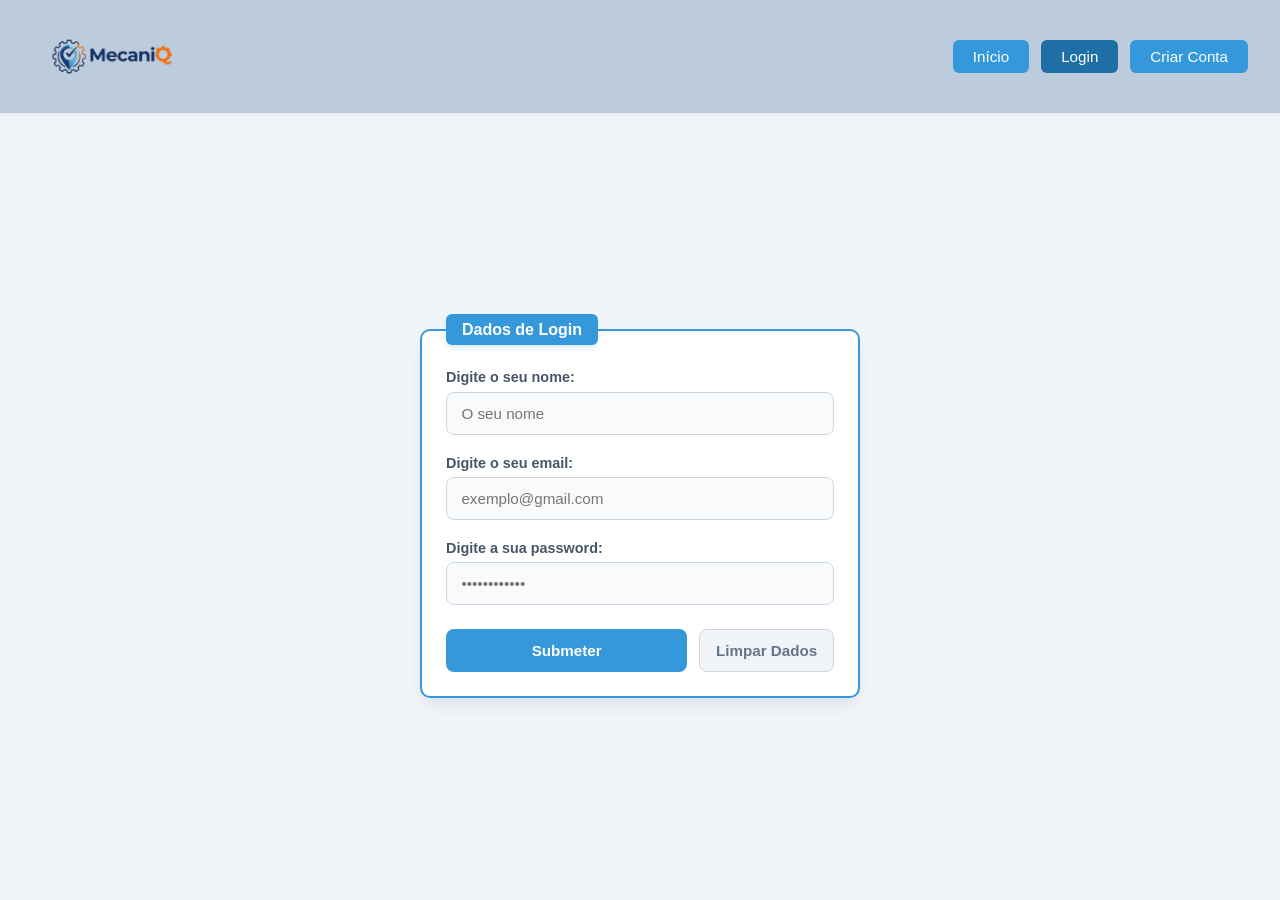
<file: login/index.html>
<!DOCTYPE html>
<html lang="pt">
<head>
    <meta charset="UTF-8">
    <meta name="viewport" content="width=device-width, initial-scale=1.0">
    <title>MecaniQ - Login</title>
    <link rel="stylesheet" href="style.css">
</head>
<body>

<nav class="navbar">
  <div class="logo">
    <a href="#"><img src="../images/logo_title_sem.png" alt="Logotipo"></a>
  </div>

  <div class="nav-links">
    <a href="../index.html" class="btn">Início</a>
    <a href="#" class="btn btn-active">Login</a>
    <a href="#" class="btn">Criar Conta</a>
  </div>
</nav>

<main class="login-container">
    <section id="login_card" class="login_card">
        <!-- GET temporário até termos a BD -->
        <form action="index.html" method="GET" class="form">
            <fieldset>
                <legend>Dados de Login</legend>
                
                <div class="grupo">
                    <label for="name">Digite o seu nome:</label>
                    <input type="text" name="nome" id="name" placeholder="O seu nome" required>
                </div>

                <div class="grupo">
                    <label for="mail">Digite o seu email:</label>
                    <input type="email" name="mail" id="mail" placeholder="exemplo@gmail.com" required>
                </div>

                <div class="grupo">
                    <label for="pass">Digite a sua password:</label>
                    <input type="password" name="pass" id="pass" placeholder="••••••••••••" required>
                </div>

                <div class="botoes-grupo">
                    <button type="submit" class="btn-submit">Submeter</button>
                    <button type="reset" class="btn-reset">Limpar Dados</button>
                </div>
            </fieldset>
        </form>
    </section>
</main>

</body>
</html>
</file>
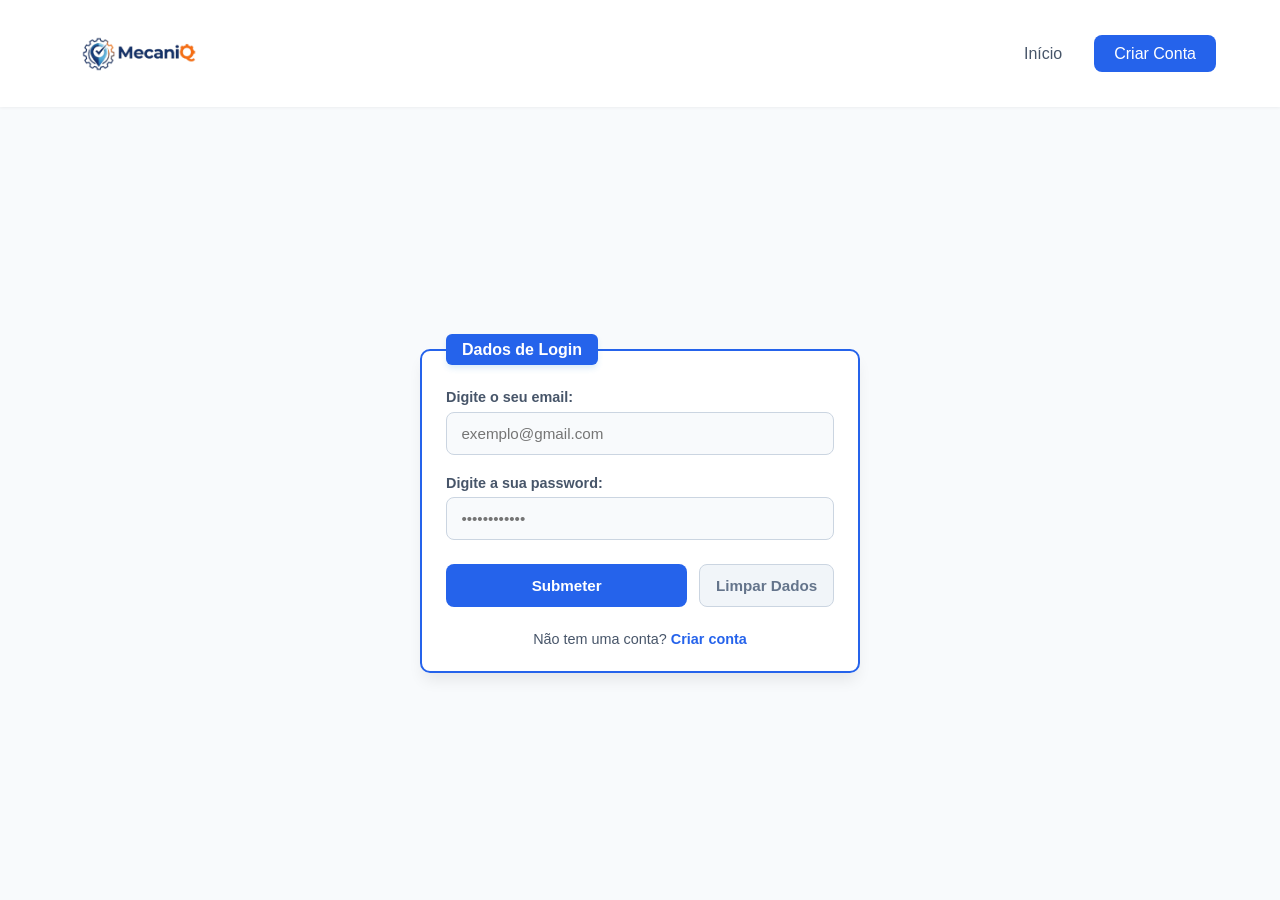
<file: account/login/index.html>
<!DOCTYPE html>
<html lang="pt">
<head>
    <meta charset="UTF-8">
    <meta name="viewport" content="width=device-width, initial-scale=1.0">
    <title>MecaniQ - Login</title>
    <link rel="stylesheet" href="style.css">
    <link rel="stylesheet" href="../../css/style.css">
</head>
<body>

<header class="navbar-header">
  <nav class="navbar">
    <div class="logo">
      <a href="../../index.html">
        <img src="../../images/logo_title_sem.png" alt="MecaniQ Logotipo">
      </a>
    </div>

    <!-- Menu Hamburguer para dispositivos moveis -->
    <button class="menu-toggle" aria-label="Abrir Menu">
      <i class="bi bi-list"></i>
    </button>

    <div class="nav-links">
      <a href="../../index.html" class="nav-btn nav-btn-secondary">Início</a>
      <a href="../create/" class="nav-btn nav-btn-primary">Criar Conta</a>
    </div>
  </nav>
</header>

<main class="login-container">
  
  


  

    <section id="login_card" class="login_card">
        <!-- GET temporário até termos a BD -->
        <form action="back_end_login.php" method="POST" class="form">
            <fieldset>
                <legend>Dados de Login</legend>

                <div class="grupo">
                    <label for="mail">Digite o seu email:</label>
                    <input type="email" name="mail" id="mail" placeholder="exemplo@gmail.com" required>
                </div>

                <div class="grupo">
                    <label for="pass">Digite a sua password:</label>
                    <input type="password" name="pass" id="pass" placeholder="••••••••••••" required>
                </div>

                <div class="botoes-grupo">
                    <button type="submit" name="submit" class="btn-submit">Submeter</button>
                    <button type="reset" class="btn-reset">Limpar Dados</button>
</div>
<div class="francesinha">
  Não tem uma conta? <a href="../create/index.html">Criar conta</a>
</div>

  <!-- Texto de registo -->

</form>

                </div>
            </fieldset>
        </form>
    </section>
</main>
<!-- <script src="js/script.js"></script> -->
</body>
</html>
</file>
<file: login/style.css>
* {
  margin: 0;
  padding: 0;
  box-sizing: border-box;
}

body {
  font-family: -apple-system, BlinkMacSystemFont, "Segoe UI", Roboto, sans-serif;
  background-color: #f1f5f9;
  color: #334155;
  min-height: 100vh;
  display: flex;
  flex-direction: column;
}


.navbar {
  display: flex;
  justify-content: space-between; 
  align-items: center;            
  background-color: #bcccdc;      
  padding: 0.8rem 2rem;         
  color: #ffffff;
  box-shadow: 0 2px 4px rgba(0,0,0,0.05);
}

.logo {
  display: flex;
  align-items: center;
}

.logo img {
  border-radius: 8px;
  max-width: 160px;            
  height: auto;                
  display: block;
}

.nav-links {
  display: flex;
  gap: 0.75rem;                
}

.btn {
  color: #ffffff;
  background-color: #3498db;
  text-decoration: none;
  padding: 0.5rem 1.25rem;
  border-radius: 6px;
  font-size: 0.95rem;
  font-weight: 500;
  transition: all 0.2s ease;
  white-space: nowrap;         
}

.btn:hover {
  background-color: #2980b9;
}

.btn-active {
  background-color: #1d6fa5;
}

.login-container {
  flex: 1;
  display: flex;
  justify-content: center;
  align-items: center;
  padding: 2rem 1rem;
}

.login_card {
  width: 100%;
  max-width: 440px;
}


fieldset {
  border: 2px solid #3498db; 
  border-radius: 10px;
  padding: 1.5rem;
  background-color: #ffffff;
  box-shadow: 0 10px 15px -3px rgba(0, 0, 0, 0.08); 
}

legend {
  font-weight: 700;
  font-size: 1rem;
  color: #ffffff;
  background-color: #3498db; 
  padding: 0.4rem 1rem;
  border-radius: 6px; 
  box-shadow: 0 4px 6px -1px rgba(52, 152, 219, 0.2);
}


.grupo {
  margin-bottom: 1.25rem;
  display: flex;
  flex-direction: column;
}

label {
  font-size: 0.9rem;
  font-weight: 600;
  color: #475569;
  margin-bottom: 0.4rem;
}

input {
  width: 100%;
  padding: 0.75rem 0.9rem;
  border: 1px solid #cbd5e1;
  border-radius: 8px;
  font-size: 0.95rem;
  font-family: inherit;
  outline: none;
  transition: all 0.2s ease;
  background-color: #f8fafc;
}

input:focus {
  border-color: #3498db;
  background-color: #ffffff;
  box-shadow: 0 0 0 3px rgba(52, 152, 219, 0.15);
}


.botoes-grupo {
  display: flex;
  gap: 0.75rem;
  margin-top: 1.5rem;
}

.btn-submit {
  flex: 2;
  padding: 0.75rem;
  background-color: #3498db;
  color: white;
  border: none;
  border-radius: 8px;
  font-weight: 600;
  font-size: 0.95rem;
  cursor: pointer;
  transition: background-color 0.2s ease;
}

.btn-submit:hover {
  background-color: #2980b9;
}

.btn-reset {
  flex: 1;
  padding: 0.75rem;
  background-color: #f1f5f9;
  color: #64748b;
  border: 1px solid #cbd5e1;
  border-radius: 8px;
  font-weight: 600;
  font-size: 0.95rem;
  cursor: pointer;
  transition: all 0.2s ease;
}

.btn-reset:hover {
  background-color: #e2e8f0;
  color: #334155;
}
</file>
<file: account/login/style.css>
* {
  margin: 0;
  padding: 0;
  box-sizing: border-box;
}

body {
  font-family: -apple-system, BlinkMacSystemFont, "Segoe UI", Roboto, sans-serif;
  background-color: #f1f5f9;
  color: #334155;
  min-height: 100vh;
  display: flex;
  flex-direction: column;
}


.navbar {
  display: flex;
  justify-content: space-between; 
  align-items: center;            
    
  padding: 0rem 2rem;         
  color: #ffffff;
  height: auto;
  flex-wrap: wrap;          
  gap: 1rem;                 
}

.logo {
  display: flex;
  align-items: center;
}

.logo img {
  border-radius: 8px;
  max-width: 160px;            
  height: auto;                
  display: block;
}

.nav-links {
  display: flex;
  gap: 0.75rem;                
}

.btn {
  color: #ffffff;
  background-color: #2563eb;
  text-decoration: none;
  padding: 0.5rem 1.25rem;
  border-radius: 6px;
  font-size: 0.95rem;
  font-weight: 500;
  transition: all 0.2s ease;
  white-space: nowrap;         
}

.btn:hover {
  background-color: #2563eb;
}

.login-container {
  flex: 1;
  display: flex;
  justify-content: center;
  align-items: center;
  padding: 2rem 1rem;
}

.login_card {
  width: 100%;
  max-width: 440px;
}


fieldset {
  border: 2px solid #2563eb; 
  border-radius: 10px;
  padding: 1.5rem;
  background-color: #ffffff;
  box-shadow: 0 10px 15px -3px rgba(0, 0, 0, 0.08); 
}

legend {
  font-weight: 700;
  font-size: 1rem;
  color: #ffffff;
  background-color: #2563eb; 
  padding: 0.4rem 1rem;
  border-radius: 6px; 
  box-shadow: 0 4px 6px -1px rgba(52, 152, 219, 0.2);
}


.grupo {
  margin-bottom: 1.25rem;
  display: flex;
  flex-direction: column;
}

label {
  font-size: 0.9rem;
  font-weight: 600;
  color: #475569;
  margin-bottom: 0.4rem;
}

input {
  width: 100%;
  padding: 0.75rem 0.9rem;
  border: 1px solid #cbd5e1;
  border-radius: 8px;
  font-size: 0.95rem;
  font-family: inherit;
  outline: none;
  transition: all 0.2s ease;
  background-color: #f8fafc;
}

input:focus {
  border-color: #2563eb;
  background-color: #ffffff;
  box-shadow: 0 0 0 3px rgba(52, 152, 219, 0.15);
}


.botoes-grupo {
  display: flex;
  gap: 0.75rem;
  margin-top: 1.5rem;
}

.btn-submit {
  flex: 2;
  padding: 0.75rem;
  background-color: #2563eb;
  color: white;
  border: none;
  border-radius: 8px;
  font-weight: 600;
  font-size: 0.95rem;
  cursor: pointer;
  transition: background-color 0.2s ease;
}

.btn-submit:hover {
  background-color: #2563eb;
}

.btn-reset {
  flex: 1;
  padding: 0.75rem;
  background-color: #f1f5f9;
  color: #64748b;
  border: 1px solid #cbd5e1;
  border-radius: 8px;
  font-weight: 600;
  font-size: 0.95rem;
  cursor: pointer;
  transition: all 0.2s ease;
}

.btn-reset:hover {
  background-color: #e2e8f0;
  color: #334155;

.register-text {
  text-align: center;    
  margin-top: 20px;      
  font-family: sans-serif;
  font-size: 14px;       
  color: #333333;       
}

.register-text a {
  color: #007bff;         
  text-decoration: none;  
  font-weight: bold;      
}

.register-text a:hover {
  text-decoration: underline; 
}

}
.francesinha {
  text-align: center;
  margin-top: 1.5rem;
  font-size: 0.9rem;
  color: #475569;
}

.francesinha a {
  color: #2563eb;
  font-weight: 600;
  text-decoration: none;
}

.francesinha a:hover {
  text-decoration: underline;
}
</file>
<file: css/style.css>
/* Variaveis de Cores*/
:root {
  --primary: #2563eb;       /* Cor principal (Azul) */
  --primary-hover: #1d4ed8; /* Azul escuro para hover */
  --bg-navbar: #ffffff;     /* Fundo branco da navbar */
  --text-main: #0f172a;     /* Cor do texto escuro principal */
  --text-muted: #475569;    /* Cor de texto secundário/cinzento */
  --bg-body: #f8fafc;       /* Fundo geral da página */
}

* {
  margin: 0;
  padding: 0;
  box-sizing: border-box; 
}

body {
  font-family: 'Inter', sans-serif;
  background-color: var(--bg-body);
  color: var(--text-main);
  min-height: 100vh;
  display: flex;
  flex-direction: column;
}

main {
  flex: 1;
}



/* ================   NAVBAR   ========================= */
.navbar-header {
  background-color: var(--bg-navbar);
  position: sticky;         
  top: 0;
  z-index: 1000;           
  box-shadow: 0 1px 3px rgba(0, 0, 0, 0.05);
}

.navbar {
  max-width: 1200px;
  margin: 0 auto;
  display: flex;
  justify-content: space-between; 
  align-items: center;            
  padding: 0.8rem 1.5rem;         
  position: relative;
}

.logo img {
  max-width: 150px;
  height: auto;
  display: block;
}

/* ================   Links/ENDPOINTS   ========================= */
.nav-links {
  display: flex;                 
  gap: 0.75rem;                  
  align-items: center;
}

.nav-btn {
  text-decoration: none;
  padding: 0.6rem 1.25rem;
  border-radius: 8px;
  font-weight: 500;
  transition: all 0.2s ease;
}

.nav-btn-secondary {
  color: var(--text-muted);
}

.nav-btn-secondary:hover {
  color: var(--primary);
  background-color: #f1f5f9;
}

.nav-btn-primary {
  color: #ffffff;
  background-color: var(--primary);
}

.nav-btn-primary:hover {
  background-color: var(--primary-hover);
}

/* ================   HAMBURGUER   ========================= */
.menu-toggle {
  display: none;                  
  background: transparent;
  border: none;
  cursor: pointer;
  padding: 0.25rem;
}

.menu-toggle i {
  font-size: 28px;
  color: var(--text-main);
}

/* ================   HERO   ========================= */
.hero {
  padding: 5rem 1.5rem;
  text-align: center;
  display: flex;
  justify-content: center;
}

.badge {
  display: inline-flex;
  gap: 0.5rem;
  background-color: #dbeafe;
  color: var(--primary);
  padding: 0.4rem 1rem;
  border-radius: 9999px;
  font-weight: 600;
  font-size: 0.875rem;
  margin-bottom: 1.5rem;
}

.hero h1 {
  font-size: 3rem;
  font-weight: 800;
  line-height: 1.2;
}

.highlight {
  color: var(--primary);
}

.slogan {
  margin-top: 1.25rem;
  font-size: 1.25rem;
  color: var(--text-muted);
}

.hero-actions {
  margin-top: 2rem;
}

.cta-btn {
  background-color: var(--primary);
  color: #ffffff;
  padding: 0.85rem 1.75rem;
  border-radius: 8px;
  text-decoration: none;
  font-weight: 600;
  display: inline-flex;
  gap: 0.5rem;
  transition: background-color 0.2s ease;
}

.cta-btn:hover {
  background-color: var(--primary-hover);
}

/* ================   FOOTER   ========================= */
.footer {
  background-color: var(--text-main);
  color: #cbd5e1;
  padding: 2rem 1.5rem;
}

.footer-container {
  max-width: 1200px;
  margin: 0 auto;
  display: flex;
  justify-content: space-between;
  align-items: center;
  gap: 2rem;
  font-size: 13px;
}


.policy {
  display: flex;
  gap: 1.5rem;
  justify-content: center;
}

.policy a {
  color: inherit;
  text-decoration: none;
  transition: color 0.2s ease;
}

.policy a:hover {
  color: #ffffff;
  text-decoration: underline;
}


.footer-contacts {
  display: flex;
  flex-direction: column;
  gap: 0.3rem;
  text-align: right;
}

.footer-contacts a {
  color: inherit;
  text-decoration: none;
  transition: color 0.2s ease;
}

.footer-contacts a:hover {
  color: #ffffff;
  text-decoration: underline;
}

/* ================   RESPONSIVIDADE DISPOSITIVOS MÓVEIS   ========================= */
@media (max-width: 768px) {
  /* Navbar Mobile */
  .menu-toggle {
    display: block;
  }

  .nav-links {
    position: absolute;
    top: 100%;                         
    left: 0;
    width: 100%;
    background-color: var(--bg-navbar);
    flex-direction: column;            
    align-items: stretch;
    max-height: 0;
    opacity: 0;
    visibility: hidden;
    overflow: hidden;
    gap: 0.5rem;
    box-shadow: 0 10px 25px -5px rgba(0, 0, 0, 0.08);
    transition: all 0.3s ease-in-out; 
  }

  .nav-links.active {
    max-height: 250px;            
    opacity: 1;
    visibility: visible;
    padding: 1rem;
    border-top: 1px solid #f1f5f9;
  }

  .nav-btn {
    text-align: center;
    width: 100%;                     
  }


  .hero h1 {
    font-size: 2rem;                
  }


  .footer-container {
    flex-direction: column;
    text-align: center;
    gap: 1.5rem;
  }

  .policy {
    flex-direction: row;
    justify-content: center;
    gap: 1.2rem;
  }

  .footer-contacts {
    text-align: center;
  }
}
</file>
